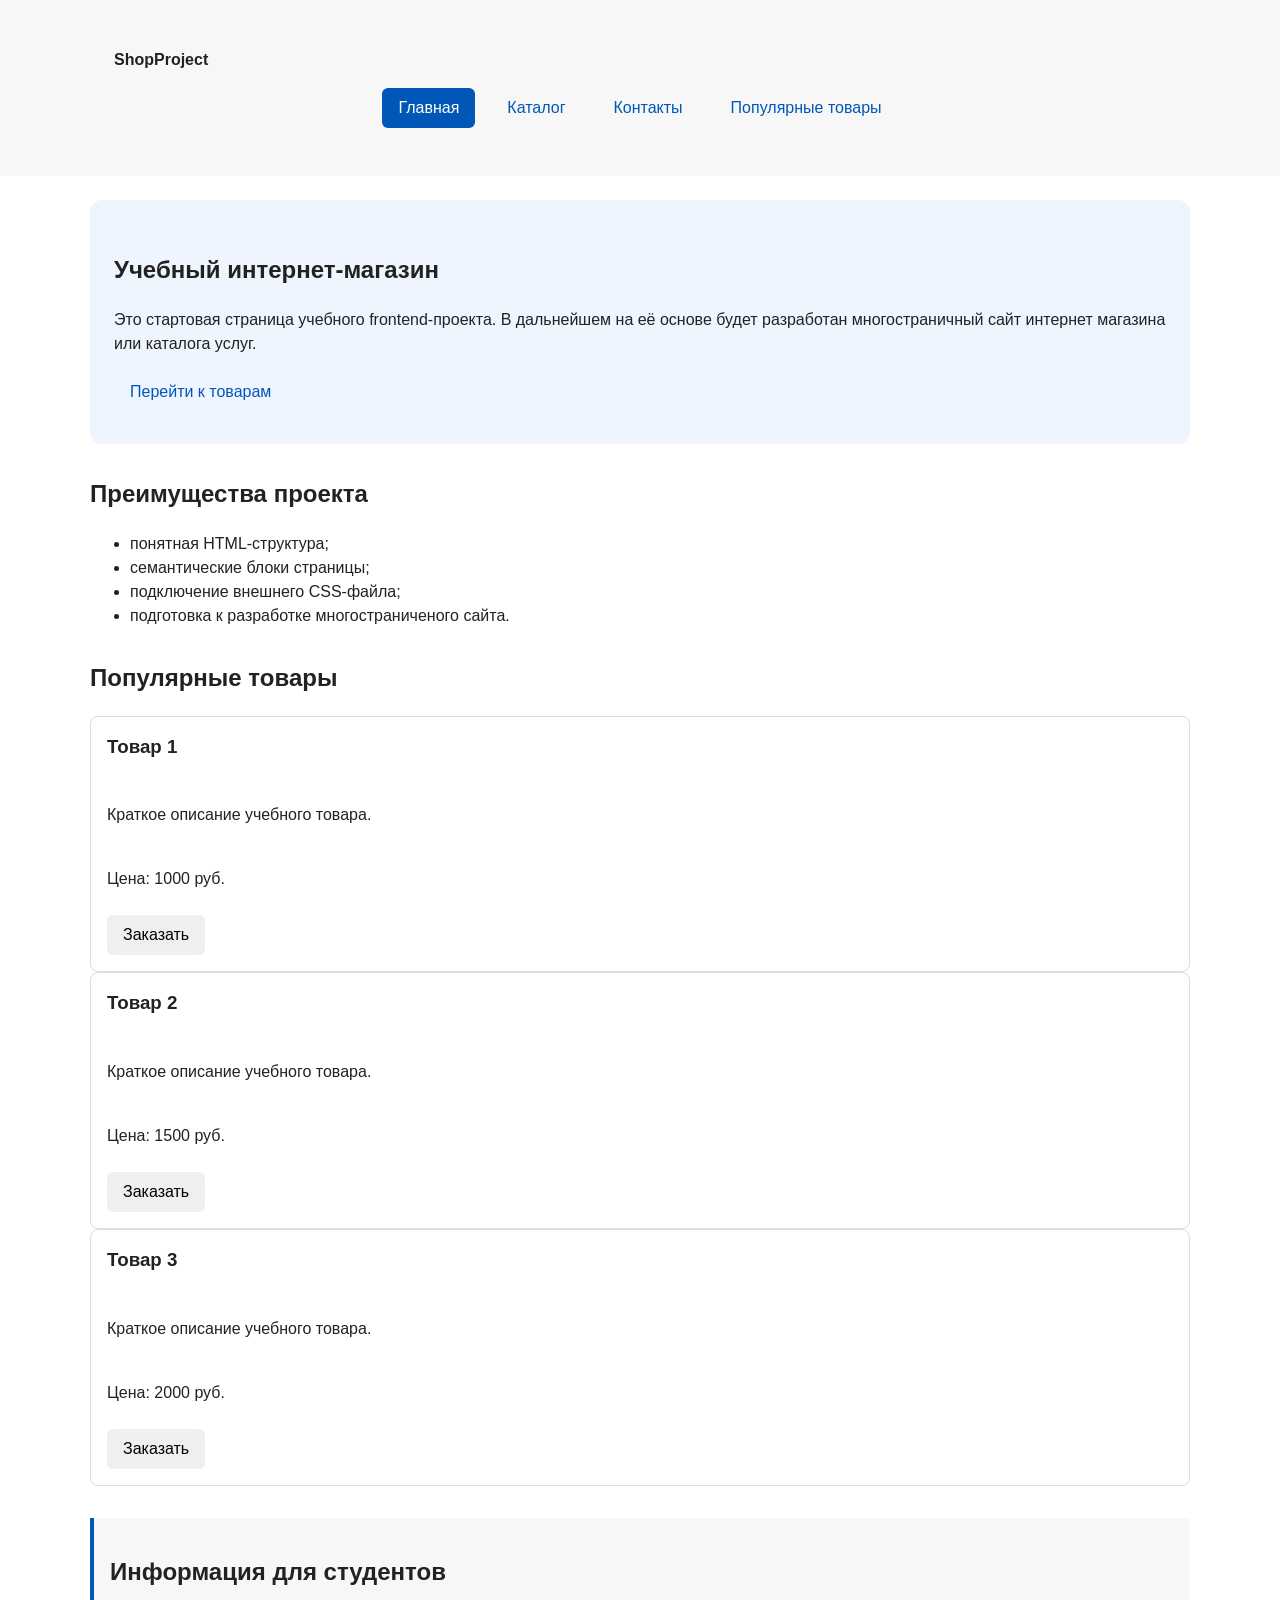
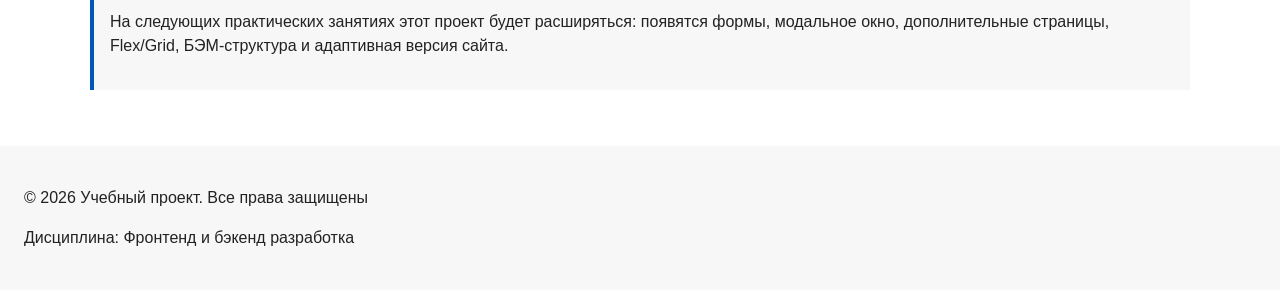
<file: index.html>
<!DOCTYPE html>
<html lang="ru">
<head>
  <meta charset="UTF-8">
  <meta name="viewport" content="width=device-width, initial-scale=1.0">
  <title>Каталог товаров</title>
  <link rel="stylesheet" href="css/style.css">
  <script src="js/main.js" defer></script>
</head>
<body>
  <header class="site-header">
  <div class="site-header__inner">
    <a class="site-header__logo" href="index.html">ShopProject</a>

    <nav class="site-nav" aria-label="Основная навигация">
      <ul class="site-nav__list">
        <li class="site-nav__item">
          <a class="site-nav__link site-nav__link--active" href="index.html">
            Главная
          </a>
        </li>
        <li class="site-nav__item">
          <a class="site-nav__link" href="catalog.html">Каталог</a>
        </li>
        <li class="site-nav__item">
          <a class="site-nav__link" href="contacts.html">Контакты</a>
        </li>
        <li class="site-nav__item">
          <a class="site-nav__link" href="index.html#popular">
            Популярные товары
          </a>
        </li>
      </ul>
    </nav>
  </div>
</header>

  <main>
    <!-- Основное соедржание страницы-->
     <section class="hero">
      <h1>Учебный интернет-магазин</h1>
      <p>
          Это стартовая страница учебного frontend-проекта.
          В дальнейшем на её основе будет разработан многостраничный сайт
          интернет магазина или каталога услуг.
      </p>
      <a class="button" href="#popular">Перейти к товарам</a>
     </section>
     <section class="section" id="advantages">
      <h2>Преимущества проекта</h2>

      <ul class="advantages-list">
        <li>понятная HTML-структура;</li>
        <li>семантические блоки страницы;</li>
        <li>подключение внешнего CSS-файла;</li>
        <li>подготовка к разработке многостраниченого сайта.</li>
      </ul>
     </section>
     <section class="section" id="popular">
      <h2>Популярные товары</h2>

      <article class="product-card">
        <h3>Товар 1</h3>
        <p>Краткое описание учебного товара.</p>
        <p>Цена: 1000 руб.</p>
        <button class="button product-card__button" type="button" data-product="Товар 1">
        Заказать 
        </button>
      </article>

      <article class="product-card">
        <h3>Товар 2</h3>
        <p>Краткое описание учебного товара.</p>
        <p>Цена: 1500 руб.</p>
        <button class="button product-card__button" type="button" data-product="Товар 2">
          Заказать
        </button>
        
      </article>

      <article class="product-card">
        <h3>Товар 3</h3>
        <p>Краткое описание учебного товара.</p>
        <p>Цена: 2000 руб.</p>
        <button class="button product-card__button" type="button" data-product="Товар 3">
          Заказать
        </button>
      </article>

     </section>
     <aside class="aside-info">
        <h2>Информация для студентов</h2>
        <p>
           На следующих практических занятиях этот проект будет расширяться:
          появятся формы, модальное окно, дополнительные страницы, Flex/Grid,
          БЭМ-структура и адаптивная версия сайта.
        </p>
     </aside>
  </main>

  <footer id="contacts">
    <p>&copy; 2026 Учебный проект. Все права защищены</p>
    <p>Дисциплина: Фронтенд и бэкенд разработка</p>
  </footer>
  <dialog class="order-dialog" id="order-dialog" aria-labelledby="order-dialog-title">
  <h2 id="order-dialog-title">Оформление заявки</h2>

  <form class="order-form" id="order-form" action="#" method="post" novalidate>
    <input id="selected-product" name="selected-product" type="hidden">

    <div class="form-field">
      <label for="order-name">Имя</label>
      <input
        id="order-name"
        name="name"
        type="text"
        placeholder="Введите ваше имя"
        minlength="2"
        autocomplete="given-name"
        required
      >
    </div>

    <div class="form-field">
      <label for="order-email">E-mail</label>
      <input
        id="order-email"
        name="email"
        type="email"
        placeholder="example@mail.ru"
        autocomplete="email"
        required
      >
    </div>

    <div class="form-field">
      <label for="order-phone">Телефон</label>
      <input
        id="order-phone"
        name="phone"
        type="tel"
        inputmode="tel"
        placeholder="+7 (900) 000-00-00"
        pattern="^\+7 \(\d{3}\) \d{3}-\d{2}-\d{2}$"
        required
      >
      <small>Формат: +7 (900) 000-00-00</small>
    </div>

    <div class="form-field">
      <label for="order-date">Дата связи</label>
      <input
        id="order-date"
        name="date"
        type="date"
      >
    </div>

    <div class="form-field">
      <label for="order-topic">Тема заявки</label>
      <select id="order-topic" name="topic" required>
        <option value="">Выберите тему</option>
        <option value="product">Заказ товара</option>
        <option value="consultation">Консультация</option>
        <option value="delivery">Доставка</option>
      </select>
    </div>

    <div class="form-field">
      <label for="order-comment">Комментарий</label>
      <textarea
        id="order-comment"
        name="comment"
        rows="4"
        placeholder="Укажите дополнительную информацию"
      ></textarea>
    </div>

    <div class="form-field form-field--checkbox">
      <label>
        <input
          id="order-agreement"
          name="agreement"
          type="checkbox"
          required
        >
        Я согласен на обработку данных
      </label>
    </div>

    <div class="form-actions">
      <button type="button" id="close-order-dialog">Закрыть</button>
      <button type="submit">Отправить заявку</button>
    </div>
  </form>
</dialog>

<p class="success-message" id="success-message" hidden>
  Форма успешно отправлена!
</p>

</body>
</html>
</file>
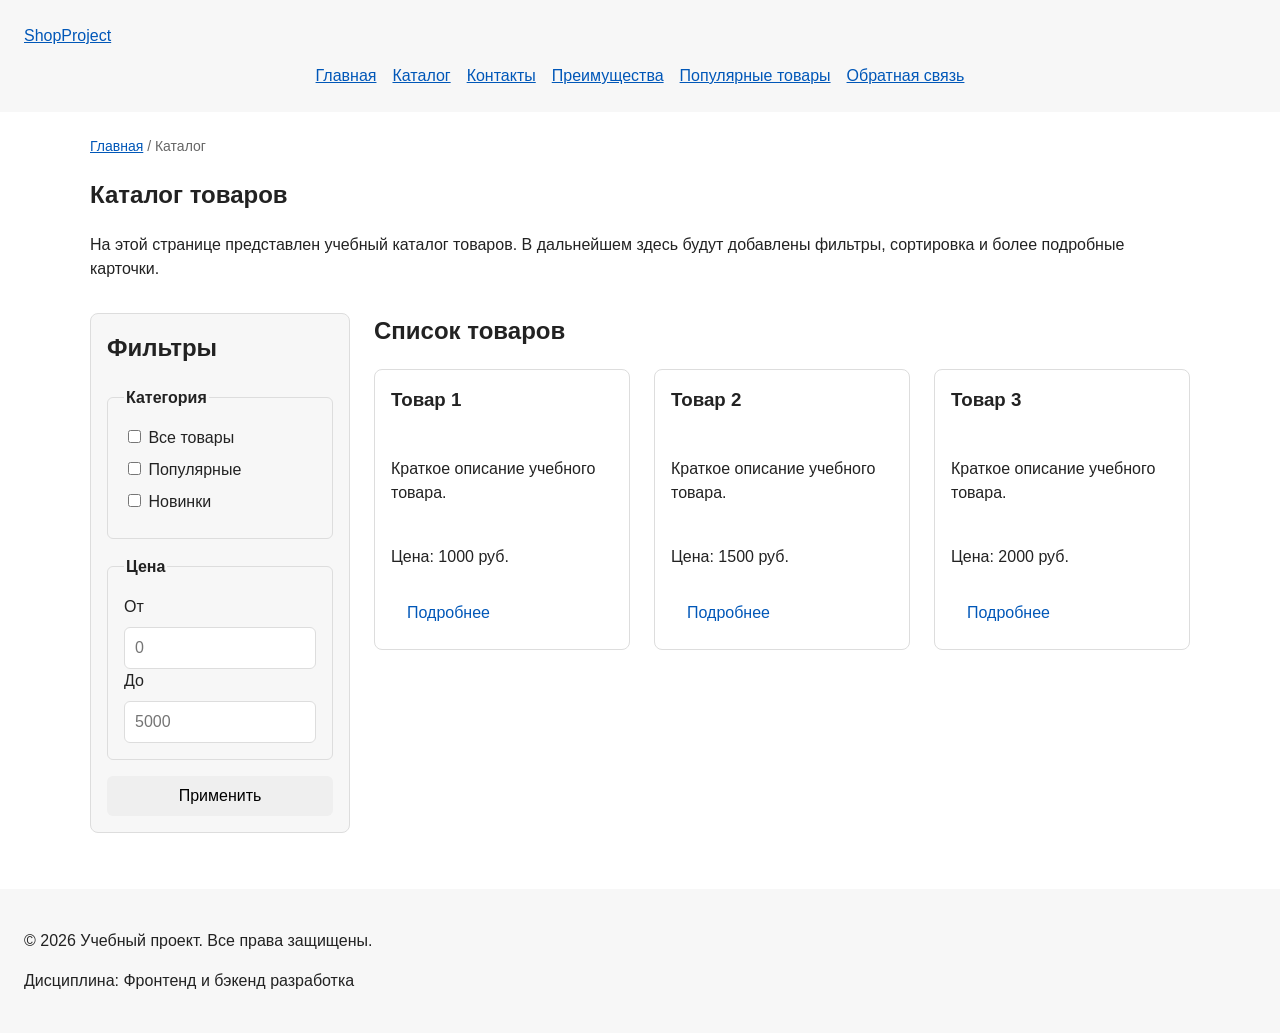
<file: catalog.html>
<!DOCTYPE html>
<html lang="ru">
<head>
  <meta charset="UTF-8">
  <meta name="viewport" content="width=device-width, initial-scale=1.0">
  <meta name="description" content="Каталог товаров учебного интернет-магазина.">
  <title>Каталог товаров — Учебный интернет-магазин</title>
  <link rel="stylesheet" href="css/style.css">
</head>
<body>
  <header>
    <div class="site-header">
      <a class="site-logo" href="index.html">ShopProject</a>

      <nav class="site-nav" aria-label="Основная навигация">
        <ul class="site-nav__list">
          <li><a href="index.html">Главная</a></li>
          <li><a href="catalog.html">Каталог</a></li>
          <li><a href="contacts.html">Контакты</a></li>
          <li><a href="index.html#advantages">Преимущества</a></li>
          <li><a href="index.html#popular">Популярные товары</a></li>
          <li><a href="index.html#contacts">Обратная связь</a></li>
        </ul>
      </nav>
    </div>
  </header>

  <main>
    <nav class="breadcrumbs" aria-label="Хлебные крошки">
      <a href="index.html">Главная</a>
      <span>Каталог</span>
    </nav>

    <section class="section">
      <h1>Каталог товаров</h1>
      <p>
        На этой странице представлен учебный каталог товаров.
        В дальнейшем здесь будут добавлены фильтры, сортировка и более
        подробные карточки.
      </p>
    </section>
    <section class="catalog-layout">
  <aside class="catalog-filters">
    <h2>Фильтры</h2>

    <form class="filters-form" action="#" method="get">
      <fieldset>
        <legend>Категория</legend>

        <label>
          <input type="checkbox" name="category" value="all">
          Все товары
        </label>

        <label>
          <input type="checkbox" name="category" value="popular">
          Популярные
        </label>

        <label>
          <input type="checkbox" name="category" value="new">
          Новинки
        </label>
      </fieldset>

      <fieldset>
        <legend>Цена</legend>

        <label for="price-from">От</label>
        <input id="price-from" name="price-from" type="number" min="0" placeholder="0">

        <label for="price-to">До</label>
        <input id="price-to" name="price-to" type="number" min="0" placeholder="5000">
      </fieldset>

      <button class="button" type="submit">Применить</button>
    </form>
  </aside>

  <section class="catalog-products">
    <h2>Список товаров</h2>

    <div class="products-grid">
      <!-- Карточки товаров -->
       <article class="product-card">
        <h3>Товар 1</h3>
        <p>Краткое описание учебного товара.</p>
        <p>Цена: 1000 руб.</p>
        <a class="button" href="index.html#popular">Подробнее</a>
      </article>

      <article class="product-card">
        <h3>Товар 2</h3>
        <p>Краткое описание учебного товара.</p>
        <p>Цена: 1500 руб.</p>
        <a class="button" href="index.html#popular">Подробнее</a>
      </article>

      <article class="product-card">
        <h3>Товар 3</h3>
        <p>Краткое описание учебного товара.</p>
        <p>Цена: 2000 руб.</p>
        <a class="button" href="index.html#popular">Подробнее</a>
      </article>
    </div>
  </section>
</section>

    
  </main>

  <footer>
    <p>&copy; 2026 Учебный проект. Все права защищены.</p>
    <p>Дисциплина: Фронтенд и бэкенд разработка</p>
  </footer>
</body>
</html>
</file>
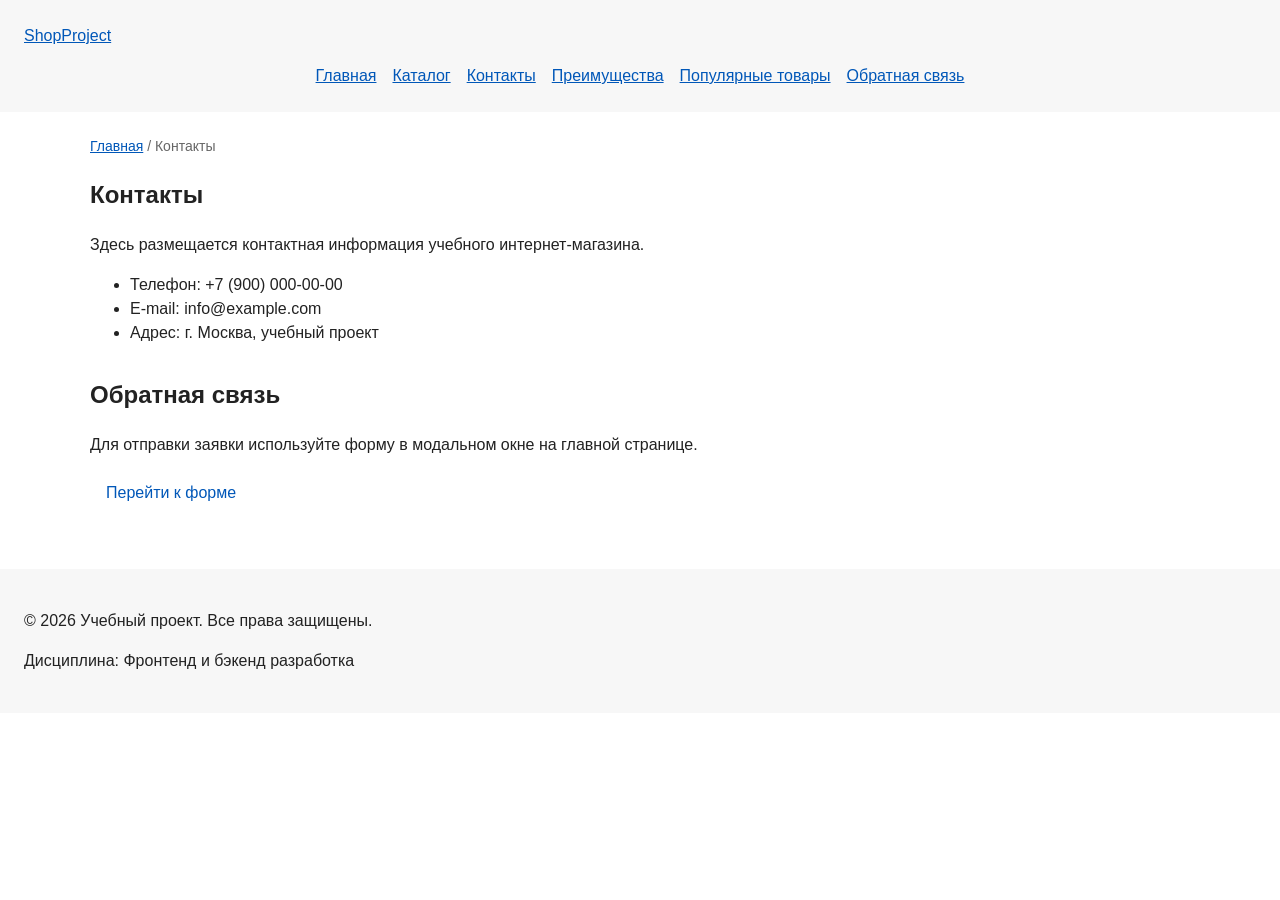
<file: contacts.html>
<!DOCTYPE html>
<html lang="ru">
<head>
  <meta charset="UTF-8">
  <meta name="viewport" content="width=device-width, initial-scale=1.0">
  <meta name="description" content="Контактная информация учебного интернет-магазина.">
  <title>Контакты — Учебный интернет-магазин</title>
  <link rel="stylesheet" href="css/style.css">
</head>
<body>
  <header>
    <div class="site-header">
      <a class="site-logo" href="index.html">ShopProject</a>

      <nav class="site-nav" aria-label="Основная навигация">
        <ul class="site-nav__list">
          <li><a href="index.html">Главная</a></li>
          <li><a href="catalog.html">Каталог</a></li>
          <li><a href="contacts.html">Контакты</a></li>
          <li><a href="index.html#advantages">Преимущества</a></li>
          <li><a href="index.html#popular">Популярные товары</a></li>
          <li><a href="index.html#contacts">Обратная связь</a></li>
        </ul>
      </nav>
    </div>
  </header>

  <main>
    <nav class="breadcrumbs" aria-label="Хлебные крошки">
      <a href="index.html">Главная</a>
      <span>Контакты</span>
    </nav>

    <section class="section">
      <h1>Контакты</h1>
      <p>
        Здесь размещается контактная информация учебного интернет-магазина.
      </p>

      <ul>
        <li>Телефон: +7 (900) 000-00-00</li>
        <li>E-mail: info@example.com</li>
        <li>Адрес: г. Москва, учебный проект</li>
      </ul>
    </section>

    <section class="section" id="feedback">
      <h2>Обратная связь</h2>
      <p>
        Для отправки заявки используйте форму в модальном окне на главной странице.
      </p>
      <a class="button" href="index.html#contacts">Перейти к форме</a>
    </section>
  </main>

  <footer>
    <p>&copy; 2026 Учебный проект. Все права защищены.</p>
    <p>Дисциплина: Фронтенд и бэкенд разработка</p>
  </footer>
</body>
</html>
</file>
<file: css/style.css>
/* ===============================
   1. Переменные проекта
   =============================== */

:root {
  /* Основные цвета проекта */
  --color-bg: #ffffff;
  --color-text: #222222;
  --color-muted: #666666;
  --color-primary: #0057b8;
  --color-primary-dark: #003f86;
  --color-border: #dddddd;
  --color-surface: #f7f7f7;
  --color-surface-accent: #eef5ff;
  --color-danger: #b00020;
  --color-success: #168a2f;
  --color-success-bg: #eefaf0;
  --color-white: #ffffff;

  /* Отступы */
  --space-xs: 4px;
  --space-sm: 8px;
  --space-md: 16px;
  --space-lg: 24px;
  --space-xl: 32px;

  /* Скругления */
  --radius-sm: 6px;
  --radius-md: 8px;
  --radius-lg: 12px;

  /* Размеры */
  --container-width: 1100px;
}

/* 
  Универсальное правило для всех элементов.
  border-box делает расчёт размеров более понятным:
  width включает content, padding и border.
*/
/* ===============================
   2. Базовые стили
   =============================== */

* {
  box-sizing: border-box;
}

body {
  margin: 0;
  font-family: Arial, sans-serif;
  line-height: 1.5;
  color: var(--color-text);
  background-color: var(--color-bg);
}

header,
main,
footer {
  padding: var(--space-lg);
}

header {
  background-color: var(--color-surface);
}

footer {
  background-color: var(--color-surface);
}

section {
  margin-bottom: 24px;
}

section h2 {
  margin-top: 0;
}

/* ===============================
   3. Общие элементы интерфейса
   =============================== */

a {
  color: var(--color-primary);
}

a:hover {
  color: var(--color-primary-dark);
}

a:focus-visible {
  outline: 2px solid var(--color-primary);
  outline-offset: 3px;
}


.site-header {
  background-color: var(--color-surface);
}

.site-header__inner {
  max-width: var(--container-width);
  margin: 0 auto;
  padding: var(--space-lg);
}


.site-header__logo {
  font-weight: 700;
  color: var(--color-text);
  text-decoration: none;
}


.site-nav__list {
  display: flex;
  flex-wrap: wrap;
  justify-content: center;
  align-items: center;
  gap: var(--space-md);
  padding: 0;
  margin: var(--space-md) 0 0;
  list-style: none;
}



.site-nav__link {
  display: inline-block;
  padding: var(--space-sm) var(--space-md);
  color: var(--color-primary);
  text-decoration: none;
  border-radius: var(--radius-sm);
}


.site-nav__link:focus-visible {
  outline: 2px solid var(--color-primary);
  outline-offset: 3px;
}



.site-nav__link:hover {
  color: var(--color-white);
  background-color: var(--color-primary);
}

.site-nav__link--active {
  color: var(--color-white);
  background-color: var(--color-primary);
}


/* ===============================
   4. Компоненты страницы
   =============================== */

.hero {
  max-width: var(--container-width);
  margin: 0 auto var(--space-xl);
  padding: var(--space-xl) var(--space-lg);
  background-color: var(--color-surface-accent);
  border-radius: var(--radius-lg);
}

.section {
  max-width: var(--container-width);
  margin: 0 auto var(--space-xl);
}

.section h2 {
  margin-top: 0;
}

.product-card {
  display: flex;
  flex-direction: column;
  gap: var(--space-sm);
  padding: var(--space-md);
  border: 1px solid var(--color-border);
  border-radius: var(--radius-md);
  background-color: var(--color-bg);
}


.product-card__button {
  margin-top: auto;
  align-self: flex-start;
}



.product-card:hover {
  border-color: var(--color-primary);
}


.product-card h3 {
  margin-top: 0;
}

.product-card--featured {
  border-color: var(--color-primary);
}

.product-card--discount {
  border-color: var(--color-danger);
}

.product-card__title {
  margin: 0;
  color: var(--color-text);
}

.product-card__description {
  margin: 0;
  color: var(--color-muted);
}

.product-card__price {
  margin: 0;
  font-weight: 700;
}

.product-card--discount .product-card__price {
  color: var(--color-danger);
}



.button {
  display: inline-block;
  padding: var(--space-sm) var(--space-md);
  border: none;
  border-radius: var(--radius-sm);
  font: inherit;
  text-decoration: none;
  cursor: pointer;
}

.button--primary {
  color: var(--color-white);
  background-color: var(--color-primary);
}

.button--primary:hover {
  background-color: var(--color-primary-dark);
}

.button--secondary {
  color: var(--color-primary);
  background-color: transparent;
  border: 1px solid var(--color-primary);
}

.button--secondary:hover {
  color: var(--color-white);
  background-color: var(--color-primary);
}

.button:focus-visible {
  outline: 2px solid var(--color-primary);
  outline-offset: 3px;
}


.button:disabled,
.button--disabled {
  opacity: 0.6;
  cursor: not-allowed;
}


.aside-info {
  max-width: var(--container-width);
  margin: 0 auto var(--space-xl);
  padding: var(--space-md);
  border-left: 4px solid var(--color-primary);
  background-color: var(--color-surface);
}


/* ===============================
   5. Форма и модальное окно
   =============================== */


.order-form__field {
  margin-bottom: var(--space-md);
}

.order-form__label {
  display: block;
  margin-bottom: var(--space-xs);
}

.order-form__input,
.order-form__select,
.order-form__textarea {
  width: 100%;
  padding: 10px 12px;
  border: 1px solid var(--color-border);
  border-radius: var(--radius-sm);
  font: inherit;
}

.order-form__input:hover,
.order-form__select:hover,
.order-form__textarea:hover {
  border-color: var(--color-primary);
}

.order-form__input:focus-visible,
.order-form__select:focus-visible,
.order-form__textarea:focus-visible {
  outline: 2px solid var(--color-primary);
  outline-offset: 3px;
}

.order-form__actions {
  display: flex;
  gap: var(--space-md);
  margin-top: var(--space-lg);
}
 
.order-dialog {
  width: min(100% - 32px, 560px);
  padding: var(--space-lg);
  border: none;
  border-radius: var(--radius-lg);
}

.order-dialog::backdrop {
  background-color: rgba(0, 0, 0, 0.5);
}


[aria-invalid="true"] {
  border-color: var(--color-danger);
}


/*
  Кнопки формы.
*/
.form-actions {
  display: flex;
  gap: 12px;
  margin-top: 20px;
}

/*
  Сообщение об успешной отправке.
*/
.success-message {
  max-width: var(--container-width);
  margin: var(--space-lg) auto;
  padding: var(--space-md);
  border-left: 4px solid var(--color-success);
  background-color: var(--color-success-bg);
}

.breadcrumbs {
  max-width: var(--container-width);
  margin: 0 auto var(--space-md);
  font-size: 14px;
  color: var(--color-muted);
}

.breadcrumbs a {
  color: var(--color-primary);
}

.breadcrumbs span::before {
  content: " / ";
  color: var(--color-muted);
}

html {
  scroll-behavior: smooth;
}

:target {
  outline: 2px dashed var(--color-primary);
  outline-offset: 4px;
}

.products-grid {
  display: grid;
  grid-template-columns: repeat(3, 1fr);
  gap: var(--space-lg);
}

.catalog-layout {
  max-width: var(--container-width);
  margin: 0 auto var(--space-xl);
  display: grid;
  grid-template-columns: 260px 1fr;
  grid-template-areas: "filters products";
  gap: var(--space-lg);
}

.catalog-filters {
  grid-area: filters;
  padding: var(--space-md);
  border: 1px solid var(--color-border);
  border-radius: var(--radius-md);
  background-color: var(--color-surface);
}

.catalog-products {
  grid-area: products;
}

.filters-form {
  display: grid;
  gap: var(--space-md);
}

.filters-form fieldset {
  margin: 0;
  padding: var(--space-md);
  border: 1px solid var(--color-border);
  border-radius: var(--radius-sm);
}

.filters-form legend {
  font-weight: 700;
}

.filters-form label {
  display: block;
  margin-bottom: var(--space-sm);
}

.filters-form input[type="number"] {
  width: 100%;
  padding: 8px 10px;
  border: 1px solid var(--color-border);
  border-radius: var(--radius-sm);
  font: inherit;
}
</file>
